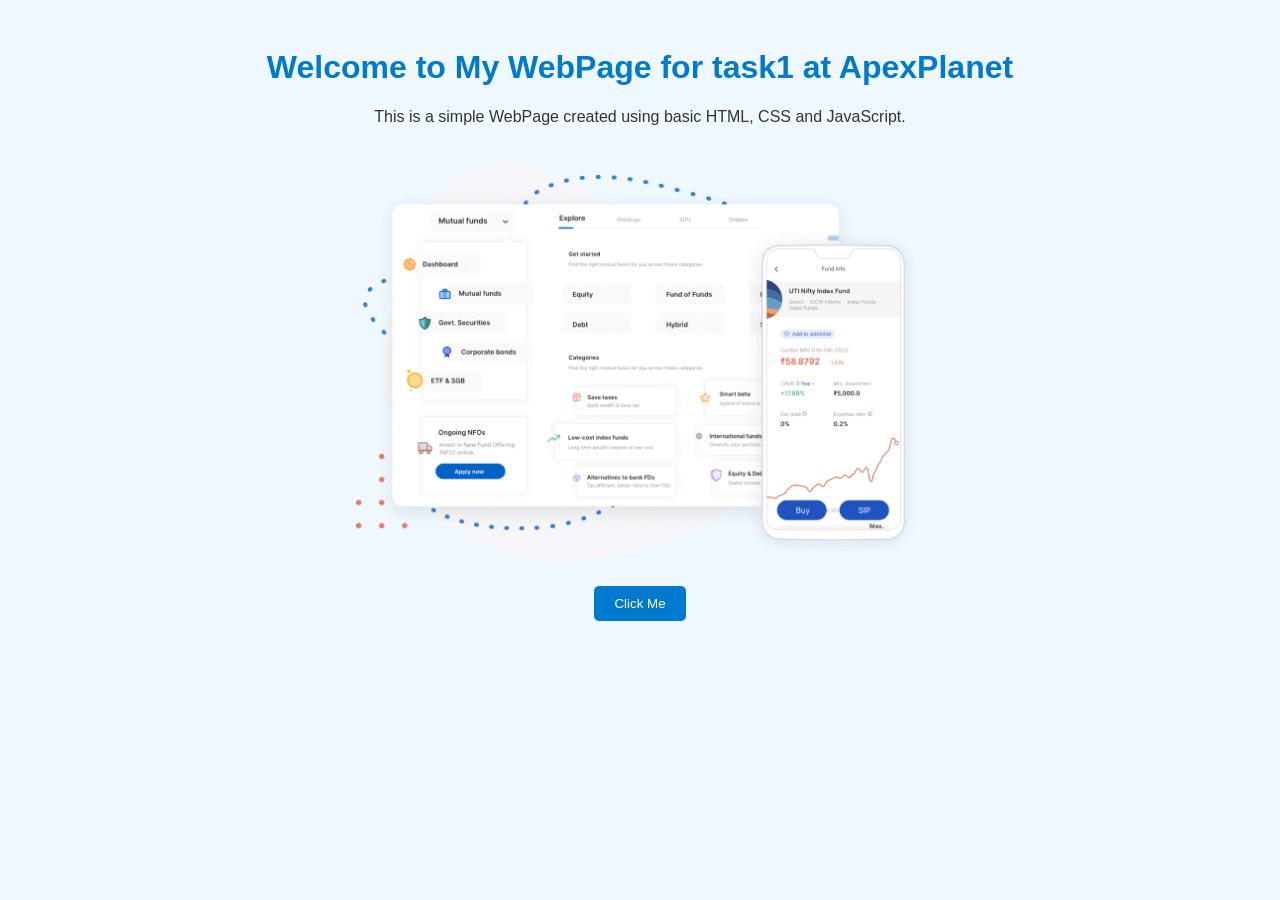
<file: Task1/index.html>
<!DOCTYPE html>
<html lang="en">
<head>
  <meta charset="UTF-8" />
  <meta name="viewport" content="width=device-width, initial-scale=1.0" />
  <title>Task 1</title>
  <link rel="stylesheet" href="styles.css" />
</head>
<body>
  <h1>Welcome to My WebPage for task1 at ApexPlanet</h1>
  <p>This is a simple WebPage created using basic HTML, CSS and JavaScript.</p>
  <img src="coin.png" alt="Sample Image" />
  <br>
  
  <button onclick="showAlert()">Click Me</button>

  <script src="script.js"></script>
</body>
</html>
</file>
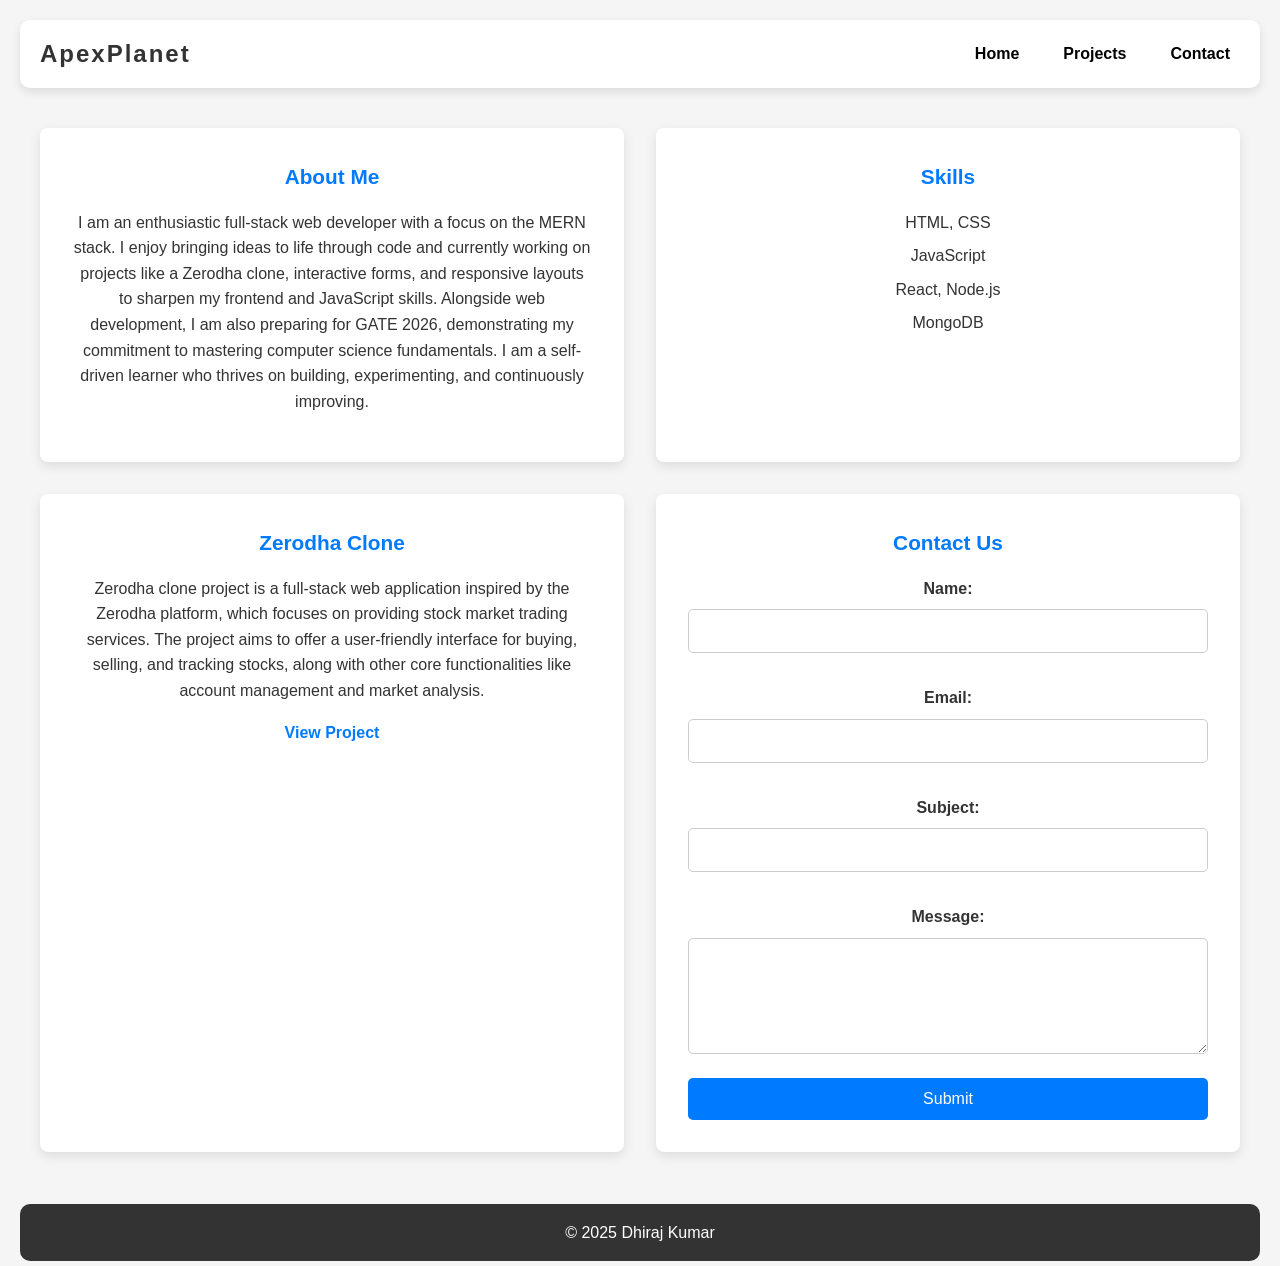
<file: Task2/index.html>
<!DOCTYPE html>
<html lang="en">
<head>
  <meta charset="UTF-8" />
  <meta name="viewport" content="width=device-width, initial-scale=1.0"/>
  <title>Responsive Contact Page</title>
  <link rel="stylesheet" href="style.css" />
</head>
<body>
  <header>
    <h1>ApexPlanet</h1>
    <nav>
      <ul class="nav-links">
        <li><a href="#">Home</a></li>
        <li><a href="#">Projects</a></li>
        <li><a href="#">Contact</a></li>
      </ul>
    </nav>
  </header>

  <main class="grid-layout">
    <section class="box box1">
      <h2>About Me</h2>
      <p>I am an enthusiastic full-stack web developer with a focus on the MERN stack. I enjoy bringing ideas to life through code and currently working on projects like a Zerodha clone, interactive forms, and responsive layouts to sharpen my frontend and JavaScript skills. Alongside web development, I am also preparing for GATE 2026, demonstrating my commitment to mastering computer science fundamentals. I am a self-driven learner who thrives on building, experimenting, and continuously improving.</p>
    </section>

    <section class="box box2">
      <h2>Skills</h2>
      <ul>
        <li>HTML, CSS</li>
        <li>JavaScript</li>
        <li>React, Node.js</li>
        <li>MongoDB</li>
      </ul>
    </section>

    <section class="box box3">
      <h2>Zerodha Clone</h2>
      <p>Zerodha clone project is a full-stack web application inspired by the Zerodha platform, which focuses on providing stock market trading services. The project aims to offer a user-friendly interface for buying, selling, and tracking stocks, along with other core functionalities like account management and market analysis.</p>
      <a href="https://github.com/dhirajkumar91/zerodha-clone">View Project</a>
    </section>

    <section class="box box4">
      <h2>Contact Us</h2>
      <form id="contactForm">
        <label for="name">Name:</label>
        <input type="text" id="name" name="name" required />

        <label for="email">Email:</label>
        <input type="email" id="email" name="email" required />

        <label for="subject">Subject:</label>
        <input type="text" id="subject" name="subject" />

        <label for="message">Message:</label>
        <textarea id="message" name="message" rows="5"></textarea>

        <button type="submit">Submit</button>
      </form>
    </section>
  </main>

  <footer>
    <p>&copy; 2025 Dhiraj Kumar</p>
  </footer>

  <script src="script.js"></script>
</body>
</html>
</file>
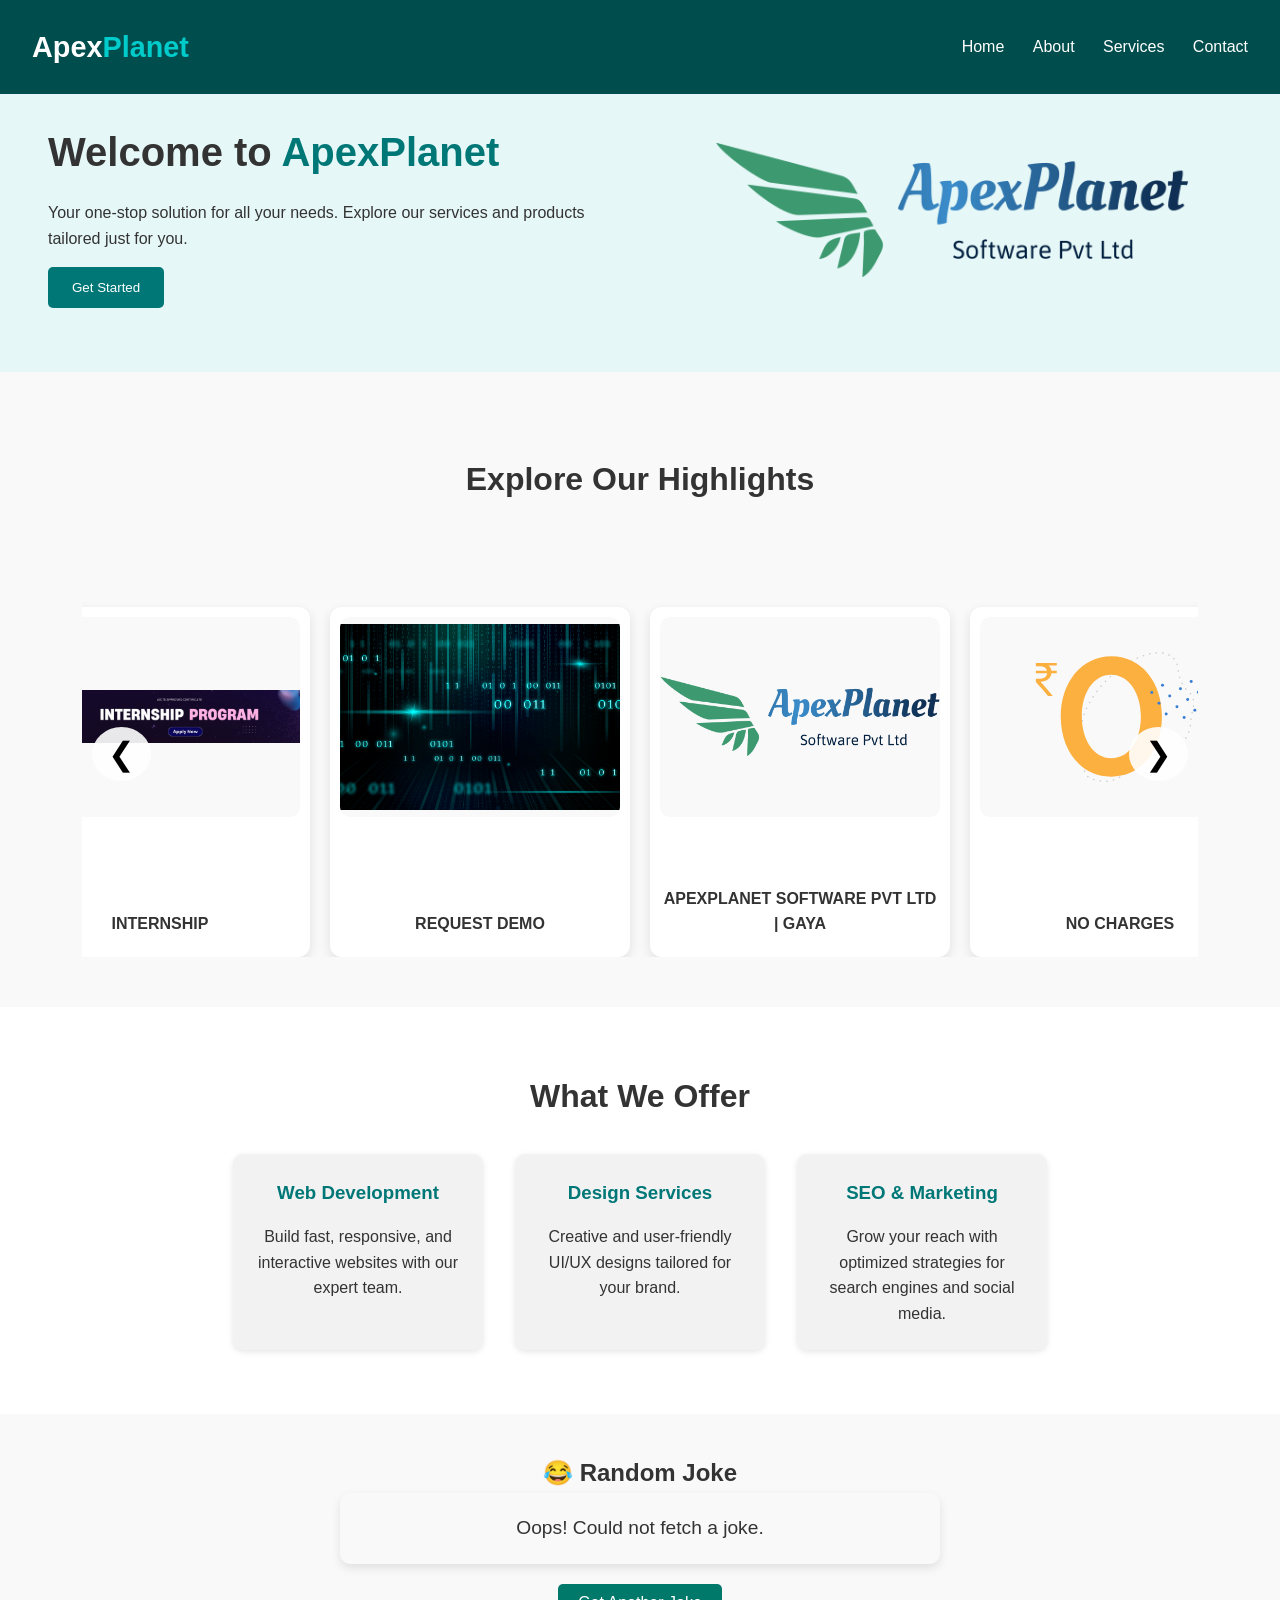
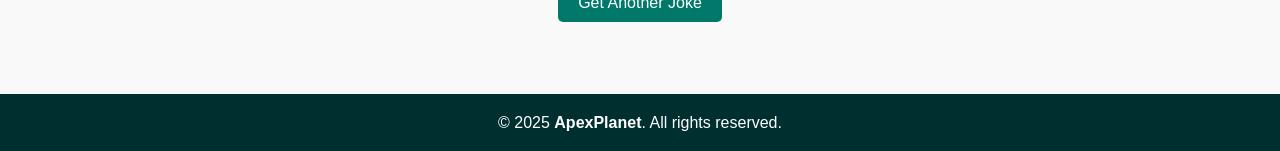
<file: Task3/index.html>
<!DOCTYPE html>
<html lang="en">
  <head>
    <meta charset="UTF-8" />
    <meta name="viewport" content="width=device-width, initial-scale=1.0" />
    <title>ApexPlanet - Home</title>
    <link rel="stylesheet" href="styles.css" />
  </head>
  <body>
    <header class="header">
      <div class="logo">Apex<span>Planet</span></div>
      <nav class="nav">
        <a href="#">Home</a>
        <a href="#">About</a>
        <a href="#">Services</a>
        <a href="#">Contact</a>
      </nav>
    </header>

    <section class="hero">
      <div class="hero-text">
        <h1>Welcome to <span>ApexPlanet</span></h1>
        <p>
          Your one-stop solution for all your needs. Explore our services and
          products tailored just for you.
        </p>
        <button>Get Started</button>
      </div>
      <div class="hero-img">
        <img src="apexplanet.png" alt="Placeholder Image" />
      </div>
    </section>

    <section class="carousel-section fade-in">
      <h2>Explore Our Highlights</h2>
      <div class="carousel-container">
        <button class="carousel-btn left">&#10094;</button>
        <div class="carousel-track">
          <div class="carousel-card">
            <img src="img1.webp" alt="Highlight 1" />
            <p>INTERNSHIP</p>
          </div>
          <div class="carousel-card">
            <img src="img2.jpg" alt="Highlight 2" />
            <p>REQUEST DEMO</p>
          </div>
          <div class="carousel-card">
            <img src="apexplanet.png" alt="Highlight 3" />
            <p>APEXPLANET SOFTWARE PVT LTD | GAYA</p>
          </div>
          <div class="carousel-card">
            <img src="pricing0.svg" />
            <p>NO CHARGES</p>
          </div>
        </div>
        <button class="carousel-btn right">&#10095;</button>
      </div>
    </section>

    <section class="features">
      <h2>What We Offer</h2>
      <div class="feature-cards">
        <div class="card">
          <h3>Web Development</h3>
          <p>
            Build fast, responsive, and interactive websites with our expert
            team.
          </p>
        </div>
        <div class="card">
          <h3>Design Services</h3>
          <p>
            Creative and user-friendly UI/UX designs tailored for your brand.
          </p>
        </div>
        <div class="card">
          <h3>SEO & Marketing</h3>
          <p>
            Grow your reach with optimized strategies for search engines and
            social media.
          </p>
        </div>
      </div>
    </section>
    
    <section id="jokeSection" style="text-align:center; padding: 40px;">
      <h2>😂 Random Joke</h2>
      <div id="jokeBox" style="
        max-width: 600px;
        margin: auto;
        padding: 20px;
        background-color: #f9f9f9;
        border-radius: 10px;
        box-shadow: 0 4px 10px rgba(0,0,0,0.1);
        font-size: 1.2rem;
      ">
        Loading a joke...
      </div>
      <button onclick="getJoke()" style="
        margin-top: 20px;
        padding: 10px 20px;
        font-size: 1rem;
        border: none;
        border-radius: 5px;
        background-color: #00796b;
        color: white;
        cursor: pointer;
      ">
        Get Another Joke
      </button>
    </section>
    

    <footer class="footer">
      <p>&copy; 2025 <strong>ApexPlanet</strong>. All rights reserved.</p>
    </footer>

    <script src="script.js"></script>
  </body>
</html>
</file>
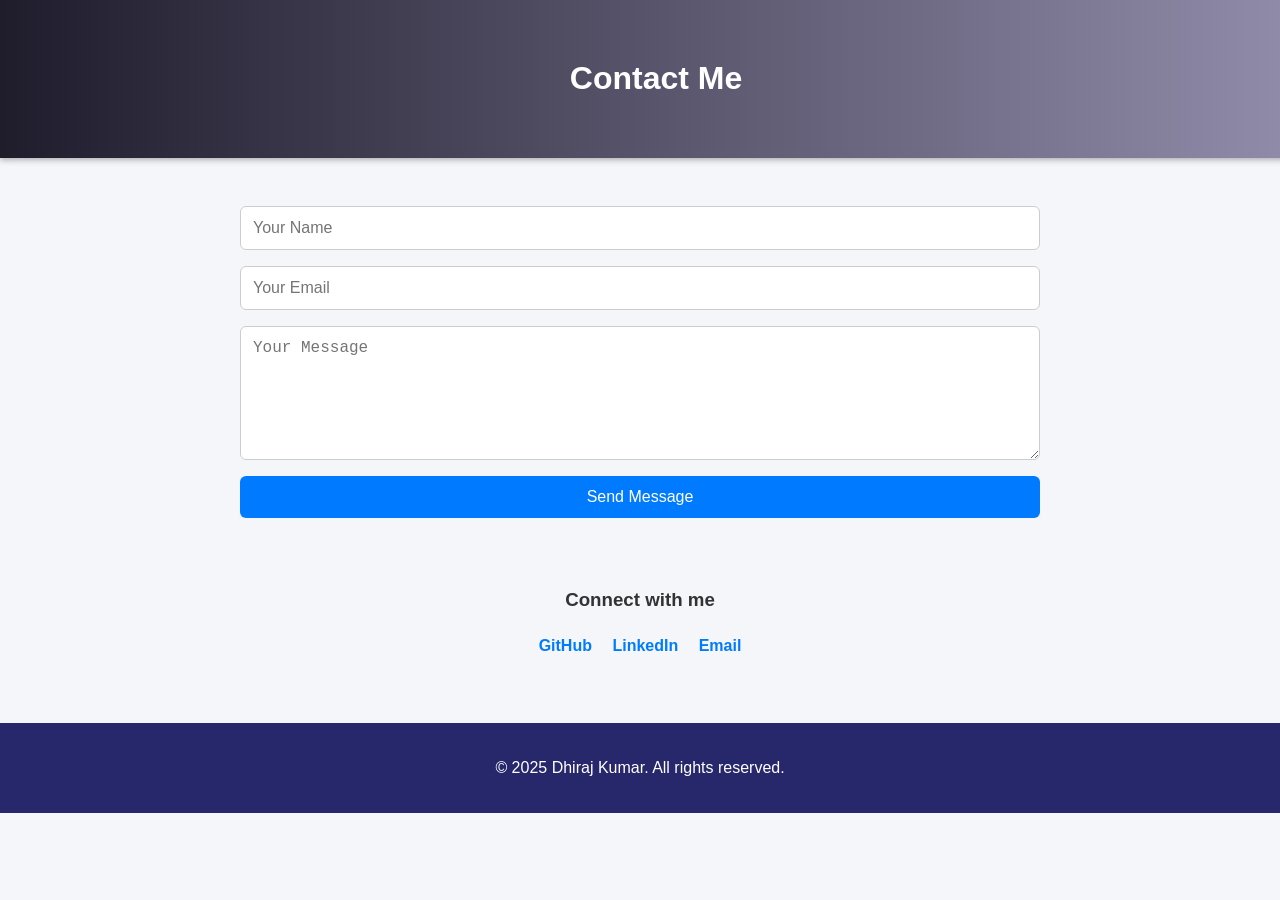
<file: Task4/contact.html>
<!DOCTYPE html>
<html lang="en">
<head>
  <meta charset="UTF-8" />
  <meta name="viewport" content="width=device-width, initial-scale=1.0"/>
  <title>Contact Me</title>
  <link rel="stylesheet" href="css/style.css">
  <link href="https://cdn.jsdelivr.net/npm/aos@2.3.4/dist/aos.css" rel="stylesheet">
</head>
<body>
  <header class="contact-header">
    <h1>Contact Me</h1>
  </header>

  <section class="contact-container" data-aos="fade-up">
    <form class="contact-form" id="contactForm">
      <input type="text" placeholder="Your Name" name="name" required>
      <input type="email" placeholder="Your Email" name="email" required>
      <textarea placeholder="Your Message" name="message" rows="6" required></textarea>
      <button type="submit">Send Message</button>
    </form>

    <div class="social-links">
      <h3>Connect with me</h3>
      <a href="https://github.com/dhirajkumar91" target="_blank">GitHub</a>
      <a href="https://linkedin.com/dhirajkumar91" target="_blank">LinkedIn</a>
      <a href="drai6186@gmail.com">Email</a>
    </div>
  </section>

  <footer>
    <p>© 2025 Dhiraj Kumar. All rights reserved.</p>
  </footer>

  <script src="https://cdn.jsdelivr.net/npm/aos@2.3.4/dist/aos.js"></script>
  <script>
    AOS.init();
    document.getElementById("contactForm").addEventListener("submit", function(e) {
      e.preventDefault();
      alert("Thank you! Your message has been sent.");
      this.reset();
    });
  </script>
</body>
</html>
</file>
<file: Task1/styles.css>
/* styles.css */
body {
    font-family: Arial, sans-serif;
    background-color: #f0f8ff;
    color: #333;
    text-align: center;
    padding: 20px;
  }
  
  h1 {
    color: #007acc;
  }
  
  img {
    margin: 20px 0;
    border-radius: 8px;
    height: 400px;
  }
  
  a {
    color: #ff6600;
    text-decoration: none;
  }
  
  button {
    padding: 10px 20px;
    background-color: #007acc;
    color: white;
    border: none;
    border-radius: 5px;
    cursor: pointer;
  }
  
  button:hover {
    background-color: #005fa3;
  }
</file>
<file: Task2/style.css>
* {
    box-sizing: border-box;
    margin: 0;
    padding: 0;
  }
  
  body {
    font-family: 'Arial', sans-serif;
    background-color: #f5f5f5;
    color: #333;
    line-height: 1.6;
    padding: 0 20px;
  }
  
  h1, h2 {
    color: #333;
    font-family: 'Segoe UI', Tahoma, Geneva, Verdana, sans-serif;
  }
  
  /* flex properties */
  header {
    display: flex;
  justify-content: space-between;
  align-items: center;
  background-color: white;
  color: white;
  padding: 15px 20px;
  border-radius: 10px;
  margin-top: 20px;
  box-shadow: 0 4px 10px rgba(0, 0, 0, 0.1);
  z-index: 1000; 
  position: relative; 
  }
  
  header h1 {
    font-size: 1.5rem;
    letter-spacing: 2px;
  }
  
  .nav-links {
    display: flex;
    gap: 1.5rem;
    list-style: none;
  }
  
  .nav-links a {
    color: black;
    text-decoration: none;
    font-weight: bold;
    padding: 5px 10px;
    transition: all 0.3s ease;
  }
  
  .nav-links a:hover {
    background-color: #007bff;
    border-radius: 5px;
  }
  
  /* Main Content (CSS Grid) */
  .grid-layout {
    display: grid;
    grid-template-columns: repeat(2, 1fr);
    gap: 2rem;
    padding: 20px;
    margin-top: 20px;
  }
  
  .box {
    background-color: white;
    border-radius: 8px;
    box-shadow: 0 4px 12px rgba(0, 0, 0, 0.1);
    padding: 2rem;
    text-align: center;
  }
  
  .box h2 {
    font-size: 1.3rem;
    margin-bottom: 1rem;
    color: #007bff;
  }
  
  .box p, .box ul {
    font-size: 1rem;
    margin-bottom: 1rem;
  }
  
  .box ul {
    list-style: none;
    padding: 0;
  }
  
  .box ul li {
    margin-bottom: 0.5rem;
  }

  .box3 a {
    text-decoration: none;
    color: #007bff;
    font-weight: bold;
  }
  
  /* Contact Form Container Styles */
  .form-container {
    background-color: #fff;
    padding: 2rem;
    max-width: 500px;
    margin: auto;
    border-radius: 10px;
    box-shadow: 0 4px 12px rgba(0, 0, 0, 0.1);
  }
  
  h2 {
    text-align: center;
    color: #007bff;
    margin-bottom: 1rem;
  }
  
  form label {
    display: block;
    margin-top: 1rem;
    font-weight: bold;
    font-size: 1rem;
  }
  
  form input,
  form textarea {
    width: 100%;
    padding: 12px;
    margin-top: 8px;
    margin-bottom: 1rem;
    border: 1px solid #ccc;
    border-radius: 5px;
    font-size: 1rem;
    transition: border-color 0.3s ease;
  }
  
  form input:focus, form textarea:focus {
    border-color: #007bff;
    outline: none;
  }
  
  button {
    padding: 12px;
    width: 100%;
    background-color: #007bff;
    color: white;
    border: none;
    border-radius: 5px;
    font-size: 1rem;
    cursor: pointer;
    transition: all 0.3s ease;
  }
  
  button:hover {
    background-color: #0056b3;
  }
  
  button:active {
    background-color: #004494;
  }
  
  /* Footer */
  footer {
    background-color: #333;
    color: white;
    text-align: center;
    padding: 1rem;
    margin-top: 2rem;
    border-radius: 10px;
  }
  
  /* Responsive Design */
  @media (max-width: 768px) {
    header {
      flex-direction: column;
      align-items: flex-start;
    }
  
    .nav-links {
      flex-direction: column;
      gap: 1rem;
      margin-top: 1rem;
    }
  
    .grid-layout {
      grid-template-columns: 1fr;
      margin-top: 30px;
    }
  
    .box {
      padding: 1.5rem;
    }
  
    .form-container {
      padding: 1.5rem;
      margin-top: 20px;
    }
  }
</file>
<file: Task3/styles.css>
* {
  box-sizing: border-box;
  margin: 0;
  padding: 0;
}

body {
  font-family: "Segoe UI", Tahoma, Geneva, Verdana, sans-serif;
  line-height: 1.6;
  color: #333;
  background: #f9f9f9;
  padding-top: 3.5rem; 
}

/* Header */
.header {
  display: flex;
  justify-content: space-between;
  align-items: center;
  padding: 1.5rem 2rem;
  background-color: #004d4d;
  color: white;
  position: fixed; 
  top: 0;
  left: 0;
  right: 0;
  z-index: 100; 
}

.logo {
  font-size: 1.8rem;
  font-weight: bold;
}
.logo span {
  color: #00cccc;
}

.nav a {
  margin-left: 1.5rem;
  text-decoration: none;
  color: white;
  transition: color 0.3s;
}
.nav a:hover {
  color: #00cccc;
}

.hero {
  display: flex;
  flex-wrap: wrap;
  justify-content: center;
  align-items: center;
  padding: 3rem 2rem;
  background-color: #e6f7f7;
}

.hero-text {
  flex: 1;
  padding: 1rem;
}
.hero-text h1 {
  font-size: 2.5rem;
}
.hero-text span {
  color: #007777;
}
.hero-text p {
  margin: 1rem 0;
}
.hero-text button {
  padding: 0.8rem 1.5rem;
  background-color: #007777;
  color: white;
  border: none;
  border-radius: 5px;
  cursor: pointer;
  transition: #005555 0.3s ease, transform 0.2s ease;
}
.hero-text button:hover {
  background-color: #005555;
  transform: scale(1.05);
}

.hero-img {
  flex: 1;
  text-align: center;
}
.hero-img img {
  max-width: 80%;
  height: auto;
}

.features {
  text-align: center;
  padding: 4rem 2rem;
  background-color: white;
}
.features h2 {
  font-size: 2rem;
  margin-bottom: 2rem;
}
.feature-cards {
  display: flex;
  flex-wrap: wrap;
  justify-content: center;
  gap: 2rem;
}
.card {
  background: #f2f2f2;
  padding: 1.5rem;
  border-radius: 10px;
  width: 250px;
  box-shadow: 0 2px 6px rgba(0, 0, 0, 0.1);
  transition: transform 0.3s ease, box-shadow 0.3s ease;
}
.card:hover {
  transform: translateY(-10px);
  box-shadow: 0 8px 20px rgba(0, 0, 0, 0.2);
}
.card h3 {
  color: #007777;
  margin-bottom: 1rem;
}

.carousel-section {
  background: #f9f9f9;
  padding: 50px 20px;
  text-align: center;
  margin-top: 2rem;
}

.carousel-section h2 {
  font-size: 2em;
  margin-bottom: 30px;
}

.carousel-container {
  position: relative;
  display: flex;
  align-items: center;
  justify-content: center;
  overflow: hidden;
  max-width: 90%;
  margin: 0 auto;
  padding-top: 1rem;
}

.carousel-track {
  display: flex;
  gap: 20px;
  transition: transform 0.5s ease;
}

.carousel-card {
  background: #fff;
  border-radius: 12px;
  box-shadow: 0 4px 12px rgba(0, 0, 0, 0.1);
  overflow: hidden;
  min-width: 300px;
  max-width: 300px;
  height: 350px; 
  display: flex;
  flex-direction: column;
  align-items: center;
  justify-content: space-between;
  padding: 10px;
  box-sizing: border-box;
  transition: transform 0.3s;
  margin-top: 3.5rem; 
}

.carousel-card:hover {
  transform: scale(1.03);
}

.carousel-card img {
  width: 100%;
  height: 200px;
  object-fit: contain; 
  border-radius: 10px;
  background-color: #f9f9f9; 
}

.carousel-card p {
  margin: 10px 0;
  font-weight: 600;
  font-size: 1rem;
  text-align: center;
}

.carousel-btn {
  position: absolute;
  background: rgba(255, 255, 255, 0.9);
  border: none;
  font-size: 2rem;
  padding: 8px 16px;
  cursor: pointer;
  border-radius: 50%;
  z-index: 10;
  transition: background 0.3s;
}

.carousel-btn:hover {
  background: #ddd;
}

.carousel-btn.left {
  left: 10px;
}

.carousel-btn.right {
  right: 10px;
}

.footer {
  background-color: #002f2f;
  color: white;
  text-align: center;
  padding: 1rem;
  margin-top: 2rem;
}

@media (max-width: 768px) {
  .header,
  .hero,
  .feature-cards {
    flex-direction: column;
    text-align: center;
  }

  .nav a {
    margin: 0.5rem;
    display: inline-block;
  }

  .hero-text h1 {
    font-size: 2rem;
  }

  .features {
    padding: 2rem 1rem;
  }
}
</file>
<file: Task4/css/style.css>
body {
  font-family: "Segoe UI", sans-serif;
  margin: 0;
  padding: 0;
  line-height: 1.6;
  background-color: #f4f6fa;
  color: #333;
  scroll-behavior: smooth;
}

header {
  background: linear-gradient(to right, #1f1c2c, #928dab);
  color: #fff;
  padding: 1rem 0;
  box-shadow: 0 2px 6px rgba(0, 0, 0, 0.3);
}

nav {
  display: flex;
  justify-content: space-between;
  align-items: center;
  max-width: 1000px;
  margin: auto;
  padding: 0 20px;
}

nav ul {
  display: flex;
  gap: 1.5rem;
  list-style: none;
}

nav a {
  color: #fff;
  text-decoration: none;
  font-weight: 500;
  transition: color 0.3s;
}

nav a:hover {
  color: #ffde59;
}

.hero {
  text-align: center;
  padding: 100px 20px;
  background: linear-gradient(to right, #d3cce3, #e9e4f0);
  animation: fadeIn 1s ease-in-out;
}

.hero-content {
  max-width: 600px;
  margin: auto;
  text-align: center;
}

.profile-img {
  width: 150px;
  height: 150px;
  object-fit: cover;
  border-radius: 50%;
  border: 4px solid #007bff;
  margin-bottom: 20px;
  animation: float 3s ease-in-out infinite;
}

@keyframes float {
  0%,
  100% {
    transform: translateY(0);
  }
  50% {
    transform: translateY(-8px);
  }
}

.highlight {
  color: #007bff;
}

.social-links {
  margin: 1rem 0;
}

.social-links a {
  margin: 0 10px;
  color: #007bff;
  text-decoration: none;
  font-weight: bold;
  transition: transform 0.2s;
}

.social-links a:hover {
  transform: scale(1.1);
  color: #0056b3;
}

.hero h2 {
  font-size: 2.5rem;
}

.btn {
  display: inline-block;
  padding: 0.75rem 1.5rem;
  background: #007bff;
  color: #fff;
  text-decoration: none;
  margin-top: 1rem;
  border-radius: 30px;
  font-weight: bold;
  transition: background 0.3s, transform 0.3s;
}

.btn:hover {
  background: #0056b3;
  transform: translateY(-3px);
}

.fade-in {
  opacity: 0;
  transform: translateY(20px);
  animation: fadeIn 1s forwards;
}

@keyframes fadeIn {
  to {
    opacity: 1;
    transform: translateY(0);
  }
}

footer {
  background: #27276b;
  color: #fff;
  text-align: center;
  padding: 1rem;
}

.about-container {
  max-width: 1000px;
  margin: auto;
  padding: 40px 20px;
}

.about-container h2 {
  text-align: center;
  font-size: 2rem;
  margin-bottom: 2rem;
}

.about-content {
  display: flex;
  flex-wrap: wrap;
  gap: 2rem;
  align-items: center;
  justify-content: center;
}

.about-img {
  width: 250px;
  height: 250px;
  object-fit: cover;
  border-radius: 10px;
  border: 4px solid #007bff;
  box-shadow: 0 4px 8px rgba(0, 0, 0, 0.2);
}

.about-content p {
  line-height: 1.8;
  margin-bottom: 1rem;
}

.skills {
  list-style: none;
  padding: 0;
}

.skills li {
  margin-bottom: 0.5rem;
  font-weight: 500;
}

nav .active {
  text-decoration: underline;
}

.timeline {
  background: #f0f8ff;
  padding: 40px 20px;
  margin-top: 2rem;
}

.timeline h2 {
  text-align: center;
  font-size: 2rem;
  margin-bottom: 2rem;
}

.timeline-container {
  max-width: 800px;
  margin: auto;
  border-left: 4px solid #007bff;
  padding-left: 20px;
}

.timeline-item {
  margin-bottom: 2rem;
  position: relative;
}

.timeline-item::before {
  content: "";
  position: absolute;
  left: -13px;
  top: 5px;
  width: 12px;
  height: 12px;
  background: #007bff;
  border-radius: 50%;
  border: 2px solid #fff;
}

.timeline-item h3 {
  margin-bottom: 0.2rem;
  color: #007bff;
}

.timeline-date {
  font-size: 0.9rem;
  color: #555;
  margin-bottom: 0.5rem;
  display: block;
}

.projects-section {
  max-width: 1200px;
  margin: auto;
  padding: 40px 20px;
  text-align: center;
}

.projects-grid {
  display: grid;
  grid-template-columns: repeat(auto-fit, minmax(280px, 1fr));
  gap: 2rem;
  margin-top: 2rem;
}

.project-card {
  background: #fff;
  padding: 1.5rem;
  border-radius: 12px;
  box-shadow: 0 4px 12px rgba(0, 0, 0, 0.1);
  transition: transform 0.3s ease;
}

.project-card:hover {
  transform: translateY(-5px);
}

.project-card img {
  width: 100%;
  border-radius: 10px;
  margin-bottom: 1rem;
}

.project-card h3 {
  color: #007bff;
  margin-bottom: 0.5rem;
}

.contact-header {
  display: flex;
  justify-content: center;
  align-items: center;
  padding: 2rem 1rem;
  background: linear-gradient(to right, #1f1c2c, #928dab); /* Same as header */
  color: white;
  width: 100%;
  text-align: center;
}

.contact-container {
  max-width: 800px;
  margin: 2rem auto;
  padding: 1rem;
  display: flex;
  flex-direction: column;
  gap: 2rem;
}

.contact-form {
  display: flex;
  flex-direction: column;
  gap: 1rem;
}

.contact-form input,
.contact-form textarea {
  padding: 0.75rem;
  border: 1px solid #ccc;
  border-radius: 6px;
  font-size: 1rem;
}

.contact-form button {
  background: #007bff;
  color: white;
  border: none;
  padding: 0.75rem;
  border-radius: 6px;
  font-size: 1rem;
  cursor: pointer;
}

.contact-form button:hover {
  background: #0056b3;
}

.social-links {
  text-align: center;
}

.social-links a {
  display: inline-block;
  margin: 0 0.5rem;
  text-decoration: none;
  color: #007bff;
  font-weight: bold;
}
</file>
